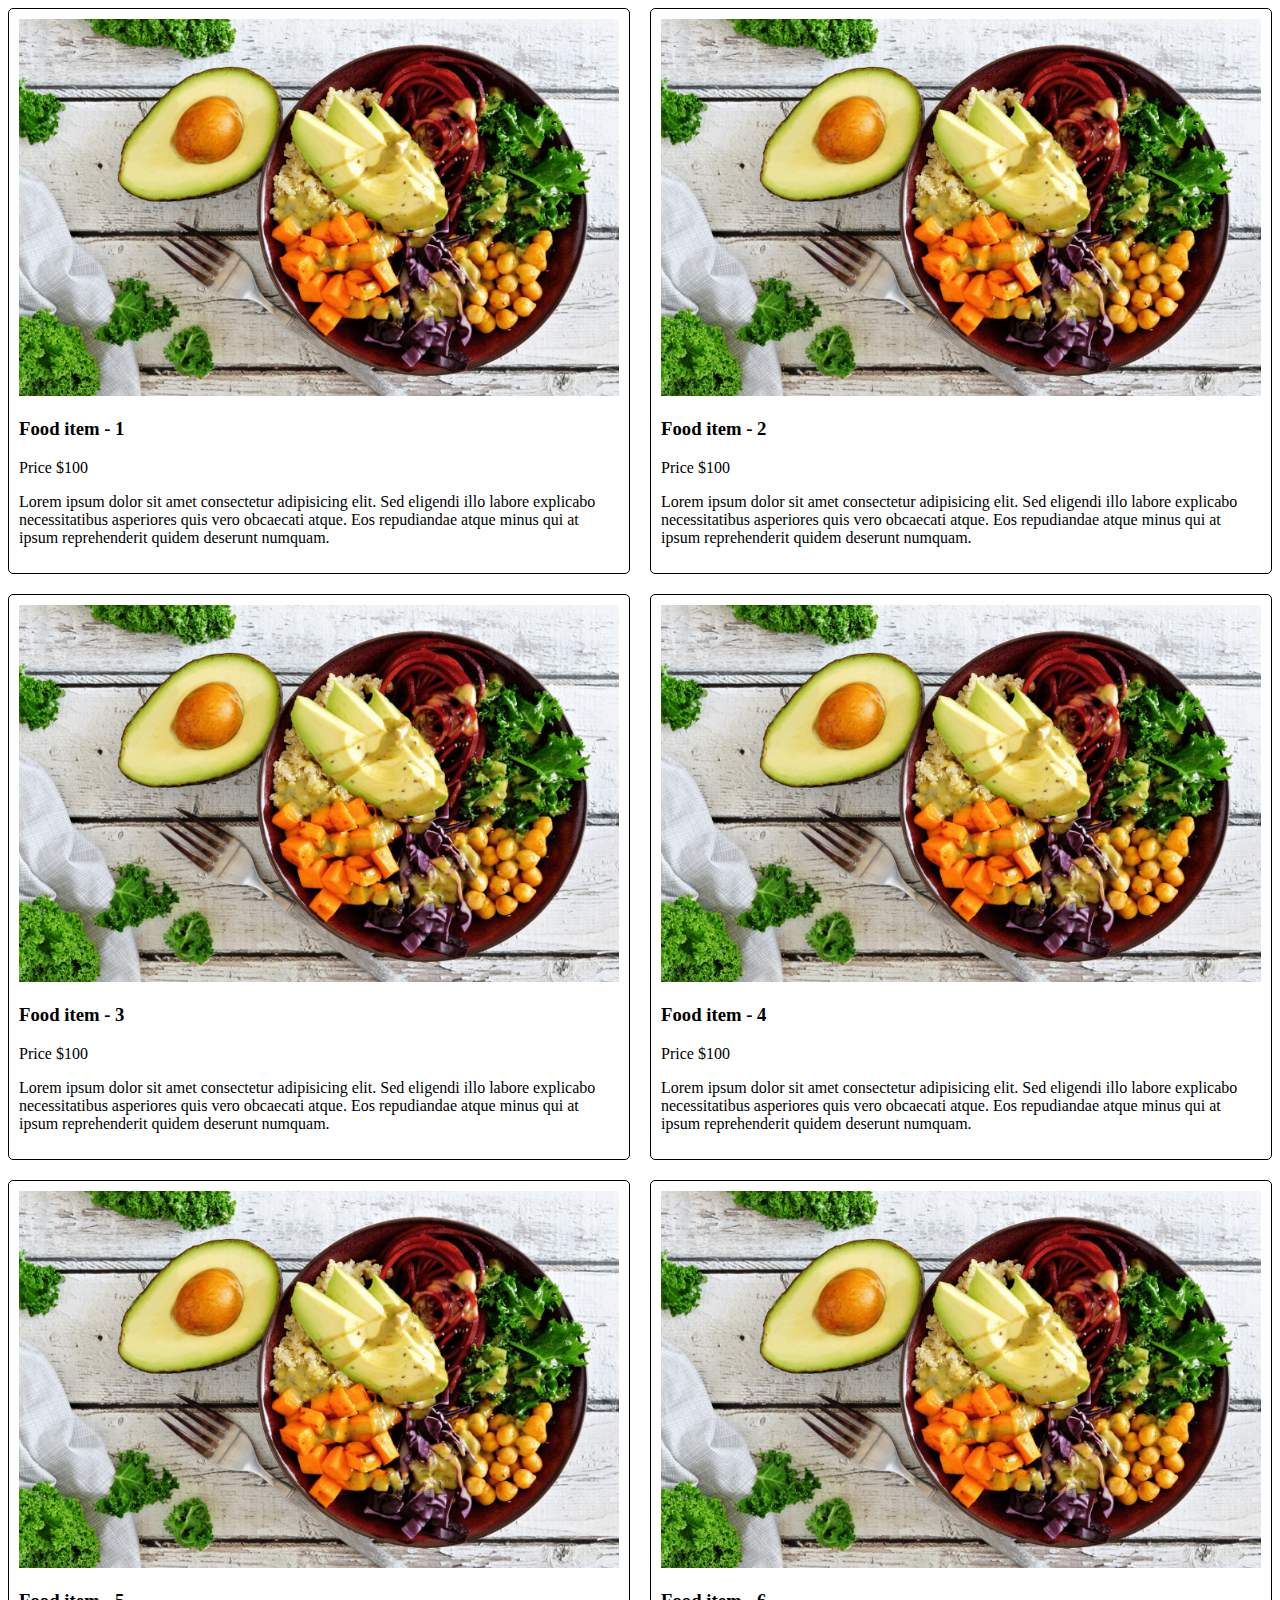
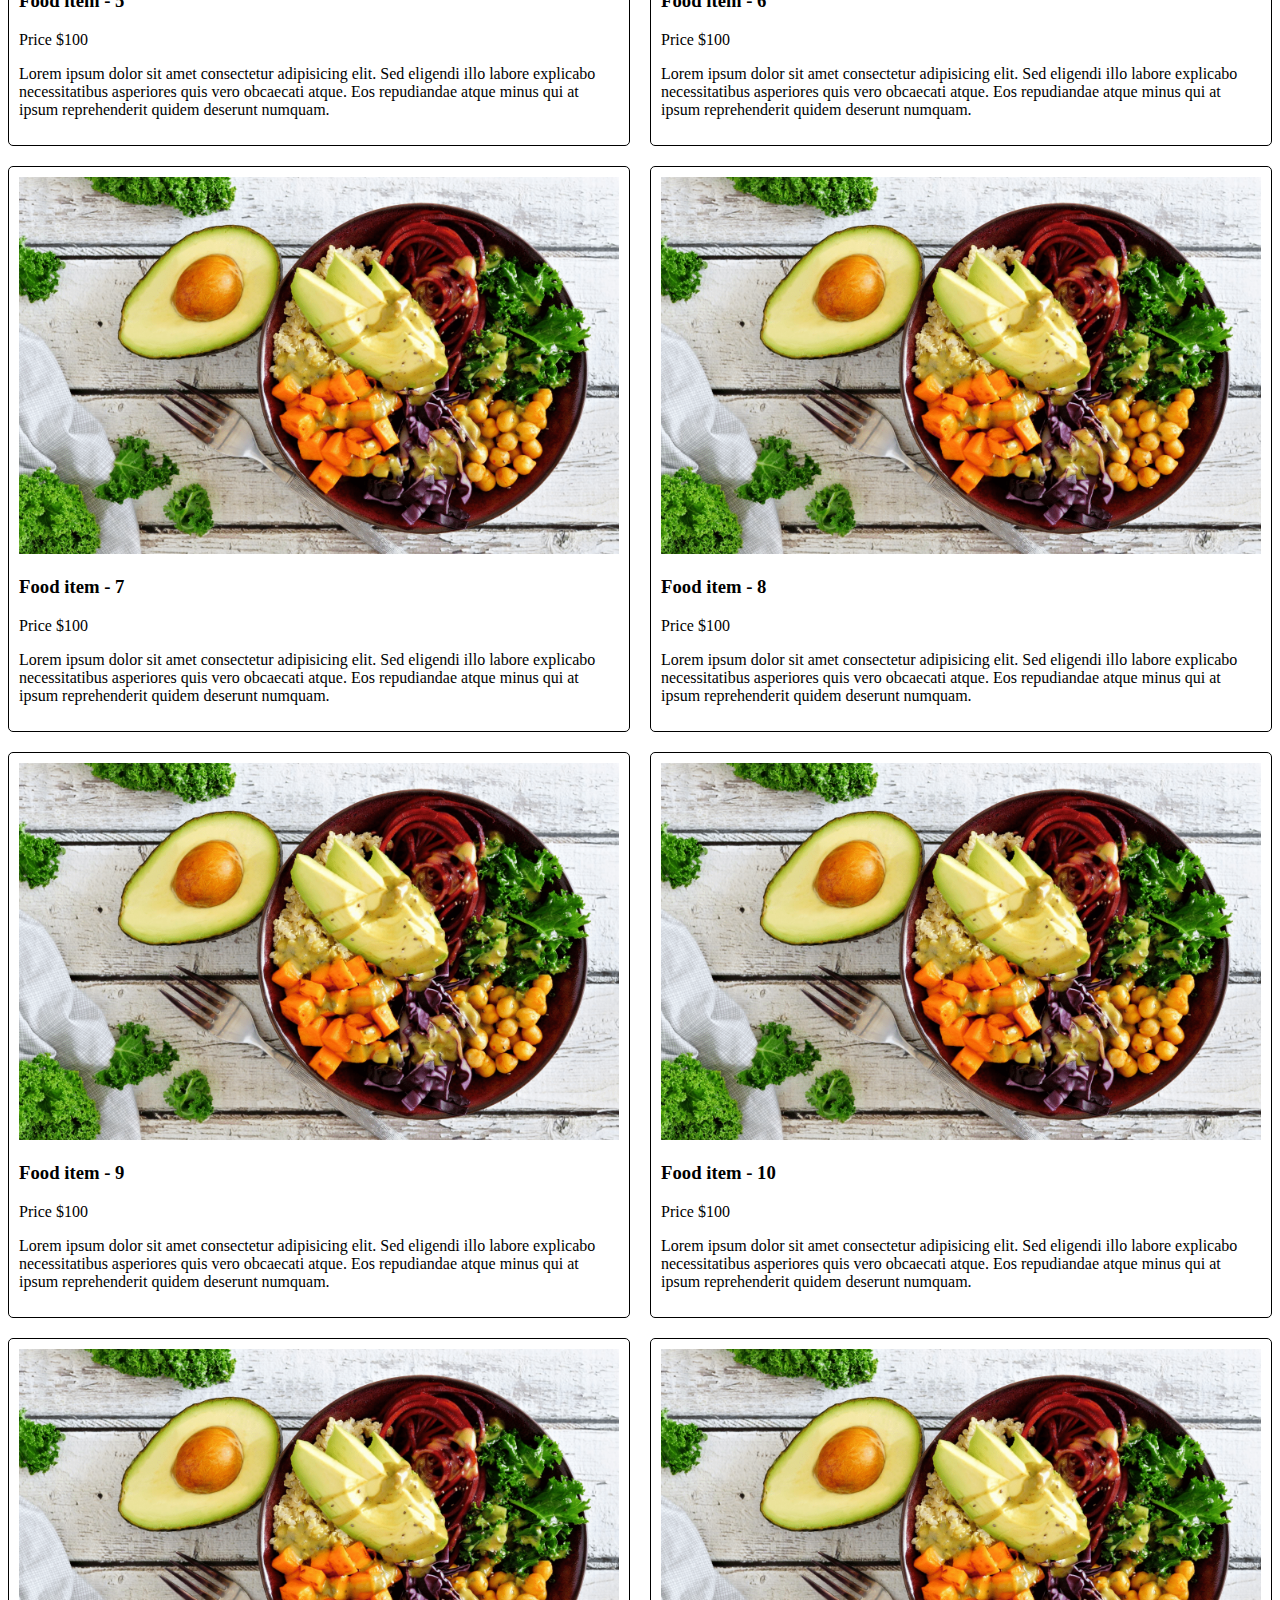
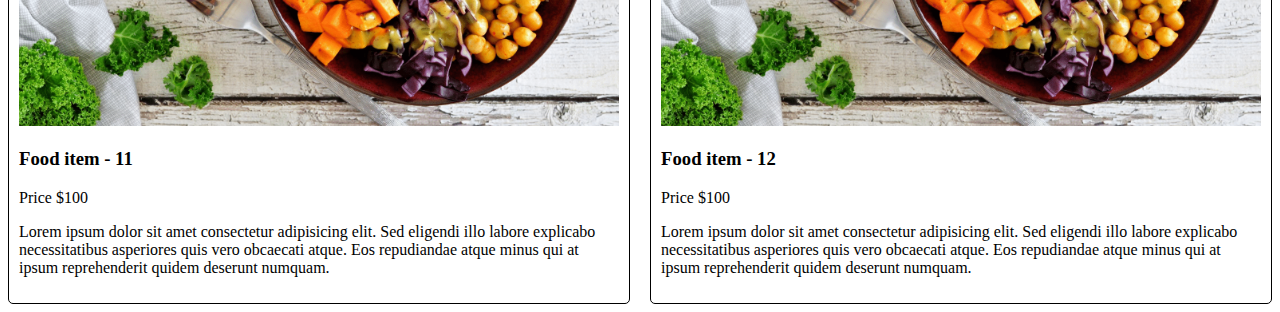
<file: index.html>
<!DOCTYPE html>
<html lang="en">
<head>
    <meta charset="UTF-8">
    <meta name="viewport" content="width=device-width, initial-scale=1.0">
    <title>Responsive Design</title>
    <style>
        .container{
            display: grid;
            grid-template-columns: repeat(2, 1fr);
            
            gap: 20px;
        }
        .food{
            border: 1px solid black;
            padding: 10px;
            border-radius: 5px;
        }
        .food img{
            width: 100%;
        }

        /* For Smaller Devices */
        @media screen and (max-width: 576px){
            .container{
                grid-template-columns: repeat(2, 1fr);
            }
        }
                /* For Medium Devices */
        @media screen and (min-width: 577px) and (max-width: 768px){
            .container{
                grid-template-columns: repeat(3, 1fr);
            }
        }
                /* For Large Devices */
                
    </style>
</head>
<body>
    <!--.container>.food*12>img[src="Healthy Food.png"]+h3{Food item - $}  -->
    <div class="container">
        <div class="food">
            <img src="images\Healthy Food.png" alt="Healthy Food picture">
            <h3>Food item - 1</h3>
            <p>Price $100</p>
            <p>
                Lorem ipsum dolor sit amet consectetur adipisicing elit. Sed eligendi illo labore explicabo necessitatibus asperiores quis vero obcaecati atque. Eos repudiandae atque minus qui at ipsum reprehenderit quidem deserunt numquam.
            </p>
        </div>
        <div class="food">
            <img src="Healthy Food.png" alt="">
            <h3>Food item - 2</h3>
            <p>Price $100</p>
            <p>
                Lorem ipsum dolor sit amet consectetur adipisicing elit. Sed eligendi illo labore explicabo necessitatibus asperiores quis vero obcaecati atque. Eos repudiandae atque minus qui at ipsum reprehenderit quidem deserunt numquam.
            </p>
        </div>
        <div class="food">
            <img src="Healthy Food.png" alt="">
            <h3>Food item - 3</h3>
            <p>Price $100</p>
            <p>
                Lorem ipsum dolor sit amet consectetur adipisicing elit. Sed eligendi illo labore explicabo necessitatibus asperiores quis vero obcaecati atque. Eos repudiandae atque minus qui at ipsum reprehenderit quidem deserunt numquam.
            </p>
        </div>
        <div class="food">
            <img src="Healthy Food.png" alt="">
            <h3>Food item - 4</h3>
            <p>Price $100</p>
            <p>
                Lorem ipsum dolor sit amet consectetur adipisicing elit. Sed eligendi illo labore explicabo necessitatibus asperiores quis vero obcaecati atque. Eos repudiandae atque minus qui at ipsum reprehenderit quidem deserunt numquam.
            </p>
        </div>
        <div class="food">
            <img src="Healthy Food.png" alt="">
            <h3>Food item - 5</h3>
            <p>Price $100</p>
            <p>
                Lorem ipsum dolor sit amet consectetur adipisicing elit. Sed eligendi illo labore explicabo necessitatibus asperiores quis vero obcaecati atque. Eos repudiandae atque minus qui at ipsum reprehenderit quidem deserunt numquam.
            </p>
        </div>
        <div class="food">
            <img src="Healthy Food.png" alt="">
            <h3>Food item - 6</h3>
            <p>Price $100</p>
            <p>
                Lorem ipsum dolor sit amet consectetur adipisicing elit. Sed eligendi illo labore explicabo necessitatibus asperiores quis vero obcaecati atque. Eos repudiandae atque minus qui at ipsum reprehenderit quidem deserunt numquam.
            </p>
        </div>
        <div class="food">
            <img src="Healthy Food.png" alt="">
            <h3>Food item - 7</h3>
            <p>Price $100</p>
            <p>
                Lorem ipsum dolor sit amet consectetur adipisicing elit. Sed eligendi illo labore explicabo necessitatibus asperiores quis vero obcaecati atque. Eos repudiandae atque minus qui at ipsum reprehenderit quidem deserunt numquam.
            </p>
        </div>
        <div class="food">
            <img src="Healthy Food.png" alt="">
            <h3>Food item - 8</h3>
            <p>Price $100</p>
            <p>
                Lorem ipsum dolor sit amet consectetur adipisicing elit. Sed eligendi illo labore explicabo necessitatibus asperiores quis vero obcaecati atque. Eos repudiandae atque minus qui at ipsum reprehenderit quidem deserunt numquam.
            </p>
        </div>
        <div class="food">
            <img src="Healthy Food.png" alt="">
            <h3>Food item - 9</h3>
            <p>Price $100</p>
            <p>
                Lorem ipsum dolor sit amet consectetur adipisicing elit. Sed eligendi illo labore explicabo necessitatibus asperiores quis vero obcaecati atque. Eos repudiandae atque minus qui at ipsum reprehenderit quidem deserunt numquam.
            </p>
        </div>
        <div class="food">
            <img src="Healthy Food.png" alt="">
            <h3>Food item - 10</h3>
            <p>Price $100</p>
            <p>
                Lorem ipsum dolor sit amet consectetur adipisicing elit. Sed eligendi illo labore explicabo necessitatibus asperiores quis vero obcaecati atque. Eos repudiandae atque minus qui at ipsum reprehenderit quidem deserunt numquam.
            </p>
        </div>
        <div class="food">
            <img src="Healthy Food.png" alt="">
            <h3>Food item - 11</h3>
            <p>Price $100</p>
            <p>
                Lorem ipsum dolor sit amet consectetur adipisicing elit. Sed eligendi illo labore explicabo necessitatibus asperiores quis vero obcaecati atque. Eos repudiandae atque minus qui at ipsum reprehenderit quidem deserunt numquam.
            </p>
        </div>
        <div class="food">
            <img src="Healthy Food.png" alt="">
            <h3>Food item - 12</h3>
            <p>Price $100</p>
            <p>
                Lorem ipsum dolor sit amet consectetur adipisicing elit. Sed eligendi illo labore explicabo necessitatibus asperiores quis vero obcaecati atque. Eos repudiandae atque minus qui at ipsum reprehenderit quidem deserunt numquam.
            </p>

        </div>
    </div>


</body>
</html>
</file>
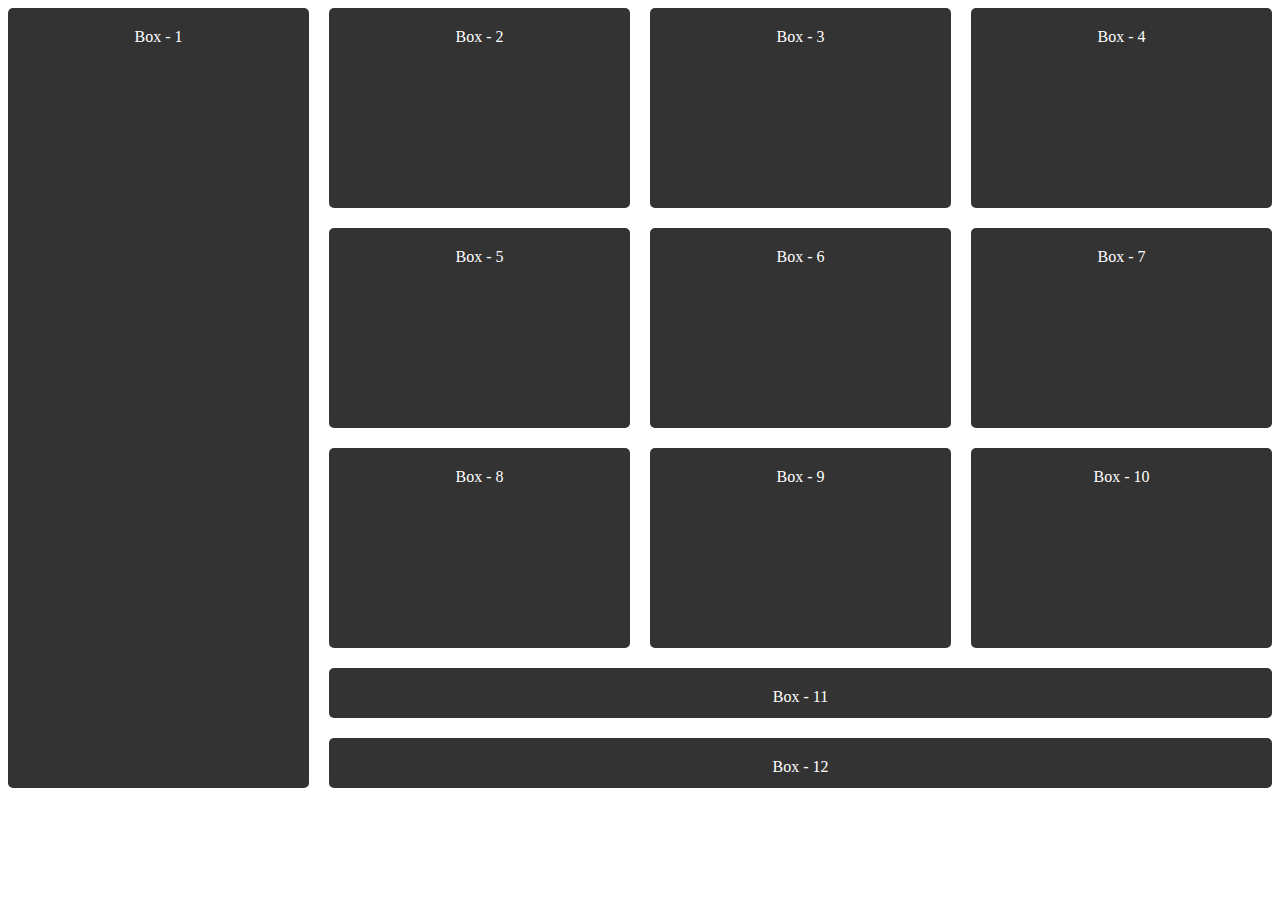
<file: grid.html>
<!DOCTYPE html>
<html lang="en">
<head>
    <meta charset="UTF-8">
    <meta name="viewport" content="width=device-width, initial-scale=1.0">
    <title>Responsiveness practice</title>
    <style>
        .container{
            display: grid;
            grid-template-columns: repeat(4, 1fr);
            grid-template-rows: repeat(3, 200px) 50px 50px;
            gap: 20px;
        }
        .box{
            background-color: #333;
            color: white;
            padding: 20px;
            text-align: center;
            border-radius: 5px;
        }
        #box-1{
            grid-row: span 5;
        }
        #box-6:hover, #box-7:hover, #box-9:hover, #box-10:hover{
            background-color: brown;
            transition: 0.5s;

        }
        #box-11, #box-12{
            grid-column: span 3;
        }
    </style>
</head>
<body>
    <!-- .container>.box#box-$*12{Box - $} -->
    <div class="container">
        <div class="box" id="box-1">Box - 1</div>
        <div class="box" id="box-2">Box - 2</div>
        <div class="box" id="box-3">Box - 3</div>
        <div class="box" id="box-4">Box - 4</div>
        <div class="box" id="box-5">Box - 5</div>
        <div class="box" id="box-6">Box - 6</div>
        <div class="box" id="box-7">Box - 7</div>
        <div class="box" id="box-8">Box - 8</div>
        <div class="box" id="box-9">Box - 9</div>
        <div class="box" id="box-10">Box - 10</div>
        <div class="box" id="box-11">Box - 11</div>
        <div class="box" id="box-12">Box - 12</div>
    </div>
</body>
</html>
</file>
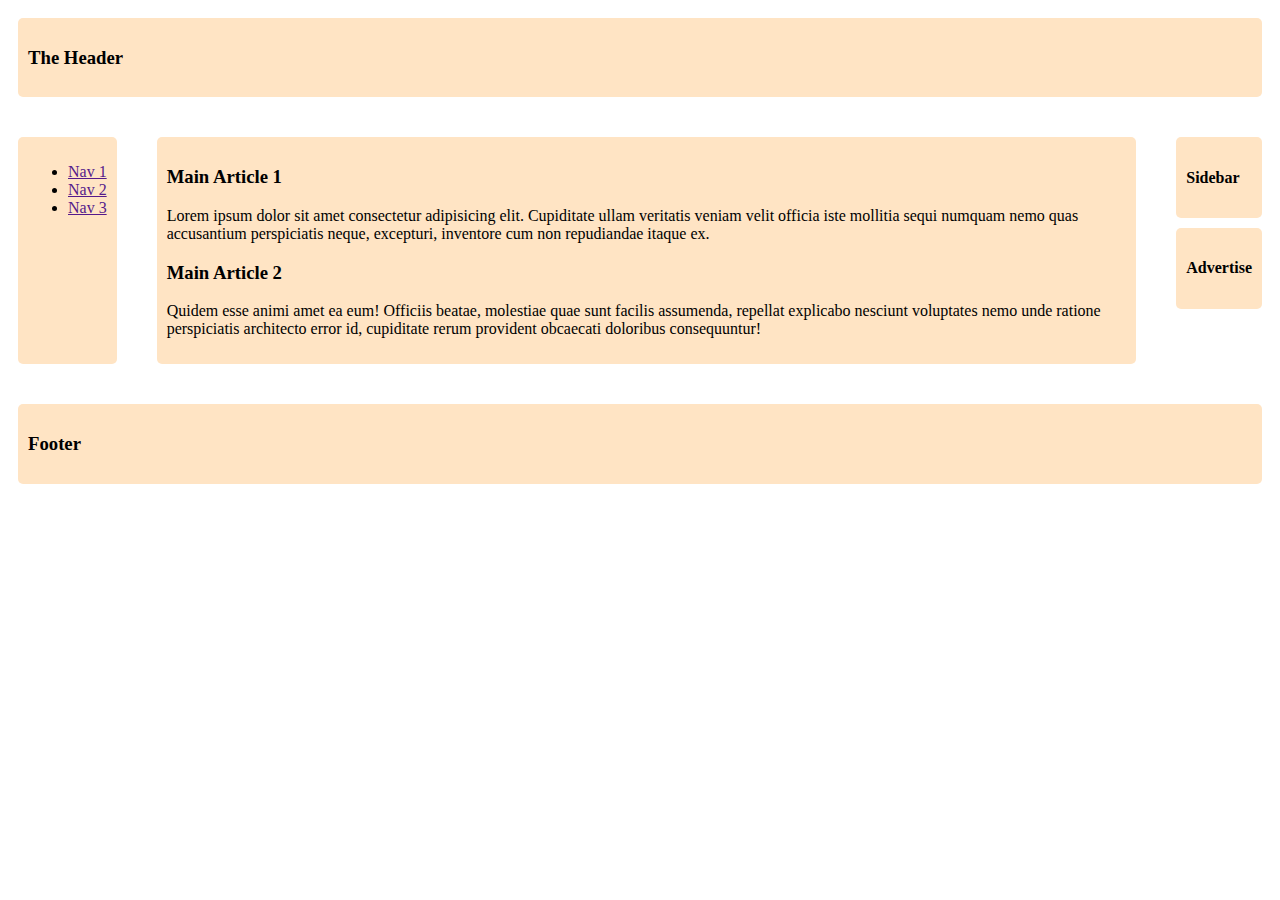
<file: Grid Layout/gridLayout.html>
<!DOCTYPE html>
<html lang="en">
<head>
    <meta charset="UTF-8">
    <meta name="viewport" content="width=device-width, initial-scale=1.0">
    <title>Grid Area Layout</title>
    <link rel="stylesheet" href="layout.css">
</head>
<body class="container">
    <header class="header">
        <h3>The Header</h3>
        <!-- Video 8.4 -->
    </header>
    <nav class="nav">
        <ul>
            <li><a href="">Nav 1</a></li>
            <li><a href="">Nav 2</a></li>
            <li><a href="">Nav 3</a></li>
        </ul>
    </nav>
    <main class="main">
        <article>
            <h3>Main Article 1</h3>
            <p>Lorem ipsum dolor sit amet consectetur adipisicing elit. Cupiditate ullam veritatis veniam velit officia iste mollitia sequi numquam nemo quas accusantium perspiciatis neque, excepturi, inventore cum non repudiandae itaque ex.</p>
        </article>
        <article>
            <h3>Main Article 2</h3>
            <p>Quidem esse animi amet ea eum! Officiis beatae, molestiae quae sunt facilis assumenda, repellat explicabo nesciunt voluptates nemo unde ratione perspiciatis architecto error id, cupiditate rerum provident obcaecati doloribus consequuntur!</p>
        </article>
    </main>
    <aside>
        <div class="sidebar">
            <h4>Sidebar</h4>
        </div>
        <div class="advertise">
            <h4>Advertise</h4>
        </div>
    </aside>
    <footer class="footer">
        <h3>Footer</h3>
    </footer>
</body>
</html>
</file>
<file: Grid Layout/layout.css>
.header,
.nav,
.main,
.sidebar,
.advertise,
.footer {
    border-radius: 5px;
    padding: 10px;
    margin: 10px;
    background-color: bisque;
}

.header {
    grid-area: header;
}

.nav {
    grid-area: nav;
}

.main {
    grid-area: main;
}

.sidebar {
    grid-area: sidebar;
}

.advertise {
    grid-area: advertise;
}

.footer {
    grid-area: footer;
}

.container {
    display: grid;
    gap: 20px;
    grid-template-areas:
        "header header header header"
        "nav main main sidebar"
        "nav main main advertise"
        "footer footer footer footer";
}

/* Responsive For Smaller Screens */
@media screen and (max-width: 576px) {
    .container {
        grid-template-areas:
            "header"
            "nav"
            "main"
            "sidebar"
            "advertise"
            "footer";
    }
}

/* Medium Screen Devices */
@media screen and (min-width: 577px) and (max-width: 992px) {
    .container {
        grid-template-areas:
            "header header header"
            "nav nav nav"
            "sidebar main main"
            "advertise footer footer";
    }
}
</file>
